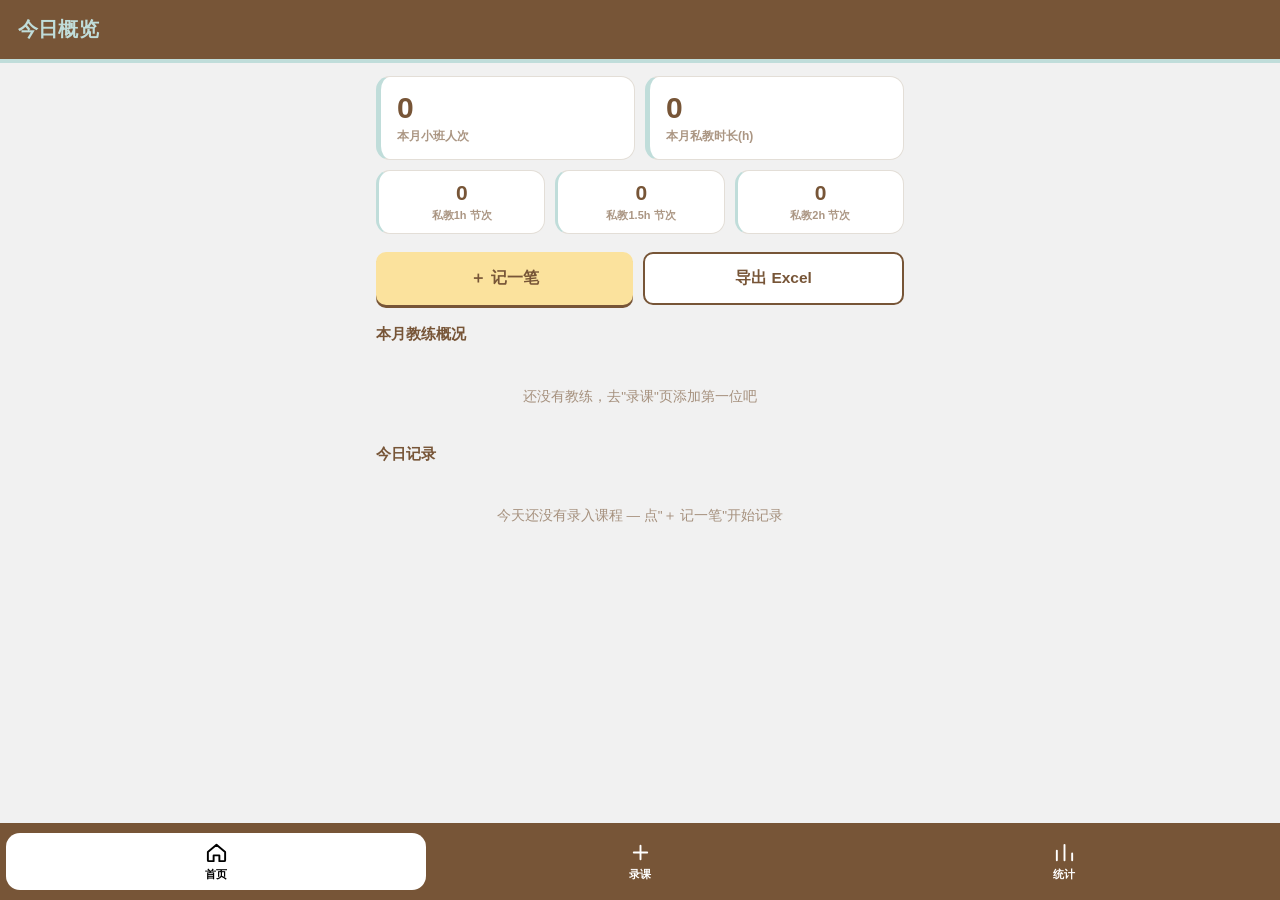
<file: index.html>
<!doctype html>
<html lang="zh-CN">
<head>
<meta charset="UTF-8" />
<meta name="viewport" content="width=device-width, initial-scale=1, viewport-fit=cover, maximum-scale=1" />
<meta name="theme-color" content="#775537" />
<meta name="apple-mobile-web-app-capable" content="yes" />
<meta name="apple-mobile-web-app-status-bar-style" content="black-translucent" />
<meta name="apple-mobile-web-app-title" content="课时统计" />
<link rel="apple-touch-icon" href="icons/apple-touch-icon.png" />
<link rel="manifest" href="manifest.json" />
<title>教练课时统计</title>
<link rel="stylesheet" href="style.css?v=11" />
</head>
<body>
<div id="app">

  <header class="topbar">
    <h1 id="pageTitle">今日概览</h1>
  </header>

  <main id="views">

    <!-- 首页：本月概览 + 教练概况 + 今日记录 -->
    <section id="view-home" class="view active">
      <div class="stat-cards" id="homeStatCards"></div>
      <div class="stat-cards duration-cards" id="homeDurationCards"></div>

      <div class="quick-actions">
        <button type="button" id="quickEntryBtn" class="btn btn-primary btn-half">＋ 记一笔</button>
        <button type="button" id="quickExportBtn" class="btn btn-outline btn-half">导出 Excel</button>
      </div>

      <div class="section-head">
        <h2>本月教练概况</h2>
      </div>
      <div id="coachOverviewList" class="coach-overview-list"></div>

      <div class="section-head">
        <h2>今日记录</h2>
      </div>
      <div id="todayList" class="record-list"></div>
    </section>

    <!-- 录课页：录课表单 + 教练管理（可折叠） -->
    <section id="view-entry" class="view">
      <form id="entryForm" class="entry-form">
        <input type="hidden" id="editingId" value="" />

        <label class="field-label" for="coachSelect">教练</label>
        <select id="coachSelect" class="select-input">
          <option value="">请选择教练</option>
        </select>
        <p class="empty-hint" id="noCoachHint" style="display:none">
          还没有教练 — 在下方"管理教练"里添加一位吧
        </p>

        <label class="field-label" for="dateInput">日期</label>
        <input type="date" id="dateInput" class="text-input" required />

        <label class="field-label">课程性质</label>
        <div class="toggle-row" id="natureToggle">
          <button type="button" class="toggle-btn active" data-value="trial">体验课</button>
          <button type="button" class="toggle-btn" data-value="formal">正式课程</button>
        </div>

        <label class="field-label">课程形式</label>
        <div class="toggle-row" id="formToggle">
          <button type="button" class="toggle-btn active" data-value="group">小班课</button>
          <button type="button" class="toggle-btn" data-value="private">私教课</button>
        </div>

        <div id="groupField" class="field-block">
          <label class="field-label">本次上课人数</label>
          <div class="stepper">
            <button type="button" class="stepper-btn" data-step="-1">－</button>
            <input type="number" id="headcountInput" class="stepper-input" value="1" min="0" step="1" />
            <button type="button" class="stepper-btn" data-step="1">＋</button>
          </div>
        </div>

        <div id="privateField" class="field-block" style="display:none">
          <label class="field-label">本次时长（小时）</label>
          <div class="chip-row">
            <button type="button" class="quick-chip" data-hour="1">1h</button>
            <button type="button" class="quick-chip" data-hour="1.5">1.5h</button>
            <button type="button" class="quick-chip" data-hour="2">2h</button>
          </div>
          <div class="stepper">
            <button type="button" class="stepper-btn" data-hstep="-0.5">－</button>
            <input type="number" id="durationInput" class="stepper-input" value="1" min="0" step="0.5" />
            <button type="button" class="stepper-btn" data-hstep="0.5">＋</button>
          </div>
        </div>

        <label class="field-label" for="noteInput">备注（选填）</label>
        <textarea id="noteInput" class="text-input" rows="2" placeholder="例如：新学员试课、请假补课等"></textarea>

        <div class="form-actions">
          <button type="button" id="deleteRecordBtn" class="btn btn-danger" style="display:none">删除该记录</button>
          <button type="submit" id="submitEntryBtn" class="btn btn-primary">保存记录</button>
        </div>
      </form>

      <div class="coach-manage">
        <button type="button" id="toggleCoachManageBtn" class="link-btn">
          管理教练 <span id="coachManageArrow">▾</span>
        </button>
        <div id="coachManagePanel" class="coach-manage-panel" style="display:none">
          <div class="add-coach-row">
            <input type="text" id="newCoachName" class="text-input" placeholder="输入教练姓名" />
            <button id="addCoachBtn" class="btn btn-primary btn-compact">新增</button>
          </div>
          <div id="coachList" class="coach-list"></div>
        </div>
      </div>
    </section>

    <!-- 统计页：范围选择 + 表格 + 导出入口 -->
    <section id="view-stats" class="view">
      <div class="range-picker">
        <div class="toggle-row" id="rangeModeToggle">
          <button type="button" class="toggle-btn active" data-mode="month">按月</button>
          <button type="button" class="toggle-btn" data-mode="custom">自定义</button>
        </div>
        <div id="monthPickWrap" class="field-block">
          <input type="month" id="statsMonth" class="text-input" />
        </div>
        <div id="customPickWrap" class="field-block" style="display:none">
          <div class="range-row">
            <input type="date" id="statsStart" class="text-input" />
            <span class="range-sep">至</span>
            <input type="date" id="statsEnd" class="text-input" />
          </div>
        </div>
      </div>

      <div class="stats-toolbar">
        <button type="button" id="openExportBtn" class="btn btn-outline btn-compact">导出 Excel</button>
      </div>

      <div id="statsTableWrap"></div>
    </section>

  </main>

  <nav class="tabbar">
    <button class="tab-btn active" data-view="home">
      <svg viewBox="0 0 24 24"><path d="M3 11.5 12 4l9 7.5V20a1 1 0 0 1-1 1h-5v-6H9v6H4a1 1 0 0 1-1-1z"/></svg>
      <span>首页</span>
    </button>
    <button class="tab-btn" data-view="entry">
      <svg viewBox="0 0 24 24"><path d="M12 5v14M5 12h14"/></svg>
      <span>录课</span>
    </button>
    <button class="tab-btn" data-view="stats">
      <svg viewBox="0 0 24 24"><path d="M4 20V10M12 20V4M20 20v-7"/></svg>
      <span>统计</span>
    </button>
  </nav>

  <!-- 导出弹窗 -->
  <div id="exportModal" class="modal-overlay" style="display:none">
    <div class="modal-card">
      <div class="modal-head">
        <h3>导出 Excel</h3>
        <button type="button" id="closeExportBtn" class="modal-close" aria-label="关闭">×</button>
      </div>

      <div class="field-block">
        <label class="field-label">导出时间段</label>
        <div class="chip-row">
          <button type="button" class="quick-chip" data-range="thisMonth">本月</button>
          <button type="button" class="quick-chip" data-range="lastMonth">上月</button>
        </div>
        <div class="range-row">
          <input type="date" id="exportStart" class="text-input" />
          <span class="range-sep">至</span>
          <input type="date" id="exportEnd" class="text-input" />
        </div>
      </div>

      <div class="field-block">
        <label class="field-label">导出教练</label>
        <div id="exportCoachChecks" class="check-list"></div>
      </div>

      <div class="field-block">
        <label class="field-label">导出内容</label>
        <div class="toggle-row" id="exportContentToggle">
          <button type="button" class="toggle-btn active" data-value="summary">仅汇总表</button>
          <button type="button" class="toggle-btn" data-value="full">汇总+明细</button>
        </div>
      </div>

      <button id="exportBtn" class="btn btn-primary btn-block">确认导出</button>
      <p id="exportHint" class="empty-hint"></p>
    </div>
  </div>

</div>

<script src="js/xlsx.full.min.js?v=11"></script>
<script src="app.js?v=11" defer></script>
<script>
if ('serviceWorker' in navigator) {
  window.addEventListener('load', () => navigator.serviceWorker.register('sw.js').catch(() => {}));
}
</script>
</body>
</html>
</file>
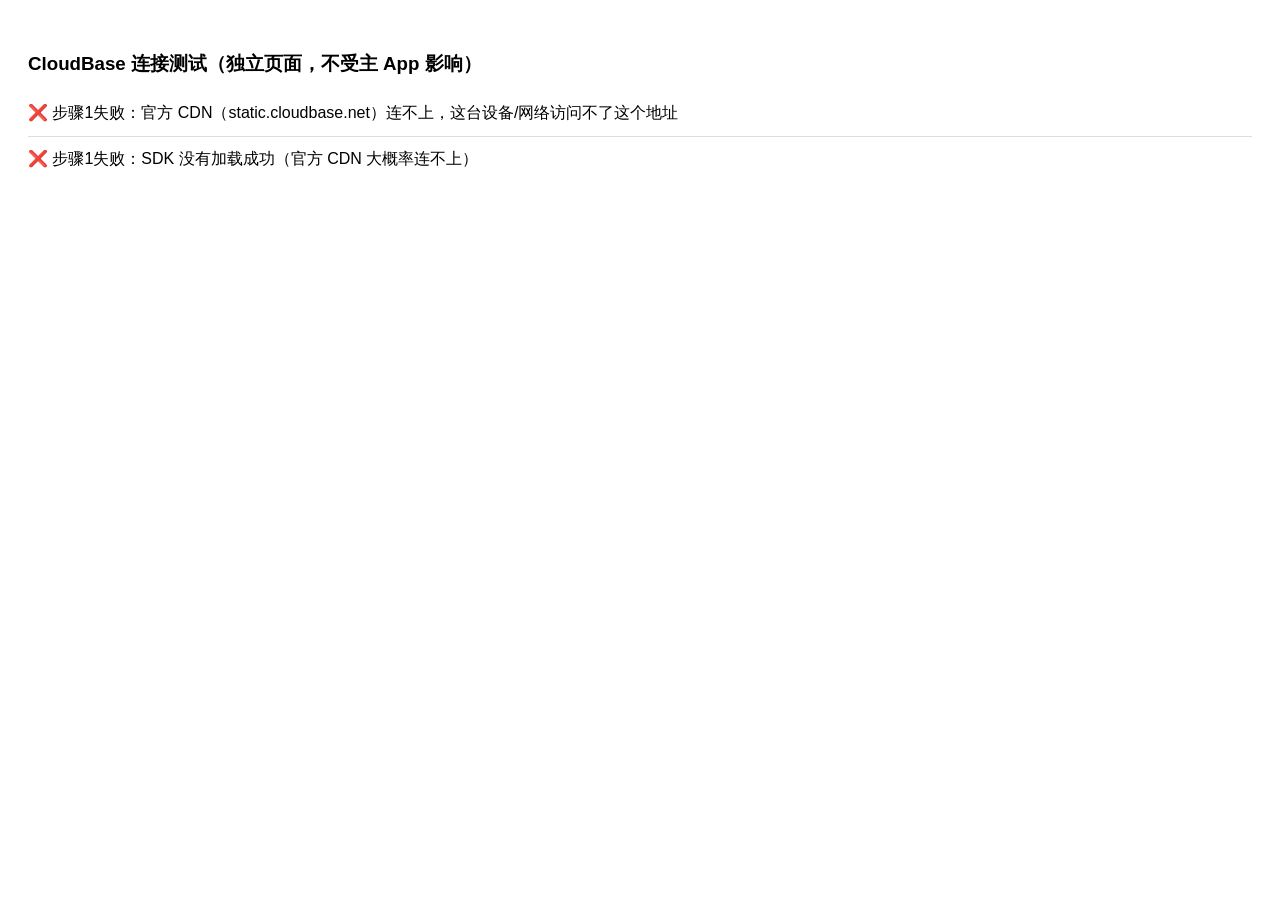
<file: debug-cloudbase.html>
<!doctype html>
<html lang="zh-CN">
<head>
<meta charset="UTF-8" />
<meta name="viewport" content="width=device-width, initial-scale=1" />
<title>CloudBase 连接测试</title>
</head>
<body style="font-family:sans-serif;padding:20px;font-size:16px;line-height:1.8;word-break:break-all;">
<h3>CloudBase 连接测试（独立页面，不受主 App 影响）</h3>
<div id="out">正在加载官方 SDK...</div>

<script src="https://static.cloudbase.net/cloudbase-js-sdk/3.9.4/cloudbase.full.js"
        onerror="document.getElementById('out').innerHTML='❌ 步骤1失败：官方 CDN（static.cloudbase.net）连不上，这台设备/网络访问不了这个地址'"></script>
<script>
  window.addEventListener('load', async () => {
    const out = document.getElementById('out');
    function log(msg) { out.innerHTML += '<div style="margin-top:8px;padding-top:8px;border-top:1px solid #ddd;">' + msg + '</div>'; }

    if (typeof cloudbase === 'undefined') {
      log('❌ 步骤1失败：SDK 没有加载成功（官方 CDN 大概率连不上）');
      return;
    }
    log('✅ 步骤1成功：官方 CDN 的 SDK 加载成功');

    try {
      const app = cloudbase.init({ env: 'worktime-d0g4mlkmp3769259b', region: 'ap-shanghai' });
      log('✅ 步骤2成功：init() 初始化成功');

      const auth = app.auth({ persistence: 'local' });
      log('正在尝试匿名登录...（步骤3）');
      const { data, error } = await auth.signInAnonymously();
      if (error) {
        log('❌ 步骤3失败：匿名登录报错<br>' + JSON.stringify(error));
      } else {
        log('✅ 步骤3成功：匿名登录成功！<br>' + JSON.stringify(data));

        log('正在尝试写入一条测试数据...（步骤4）');
        const db = app.database();
        try {
          const res = await db.collection('coaches').add({ name: '__debug_test__', status: 'active', createdAt: Date.now() });
          log('✅ 步骤4成功：写入数据库成功！文档ID: ' + JSON.stringify(res));
        } catch (dbErr) {
          log('❌ 步骤4失败：写入数据库报错<br>' + (dbErr && dbErr.message ? dbErr.message : JSON.stringify(dbErr)));
        }
      }
    } catch (e) {
      log('❌ 出错：' + (e && e.message ? e.message : JSON.stringify(e)));
    }
  });
</script>
</body>
</html>
</file>
<file: style.css>
:root {
  --c1: #775537;   /* Old Copper — 品牌主色：顶部栏/底部栏背景、表头、选中态 */
  --c2: #FBE29D;   /* Butter Yellow — 强调色：主按钮、高亮行、选中的快捷芯片 */
  --c3: #C0DDDA;   /* Nebula — 次要强调：色条、徽标、顶部辅助色 */
  --c4: #F1F1F1;   /* Seashell — 页面背景 */
  --color-ink: #775537;
  --color-ink-muted: rgba(119, 85, 55, 0.62);
  --color-surface: #FFFFFF;
  --color-bg: #F1F1F1;
  --color-border: #E3DED7;
  --color-danger: #C4453D;
  --radius-card: 14px;
  --radius-btn: 10px;
  --radius-chip: 999px;
}

* { box-sizing: border-box; }

html, body {
  margin: 0;
  padding: 0;
  background: var(--color-bg);
  color: var(--color-ink);
  font-family: -apple-system, BlinkMacSystemFont, "Segoe UI", "PingFang SC", "Microsoft YaHei", sans-serif;
  -webkit-tap-highlight-color: transparent;
  scrollbar-width: none;
  -ms-overflow-style: none;
  overflow-x: hidden;
  width: 100%;
}
html::-webkit-scrollbar, body::-webkit-scrollbar { display: none; width: 0; height: 0; }

#app {
  min-height: 100vh;
  min-height: 100dvh;
}

/* ---------- Top bar：颜色1 + 颜色3 ---------- */
.topbar {
  background: var(--c1);
  color: var(--c3);
  padding: calc(env(safe-area-inset-top, 0px) + 16px) 18px 16px;
  position: fixed;
  top: 0;
  left: 0;
  right: 0;
  z-index: 10;
  border-bottom: 4px solid var(--c3);
}
.topbar h1 { margin: 0; font-size: 20px; font-weight: 800; letter-spacing: 0.2px; color: var(--c3); }

#views {
  padding: calc(env(safe-area-inset-top, 0px) + 76px) 16px 110px;
  max-width: 560px;
  width: 100%;
  margin: 0 auto;
  scrollbar-width: none;
  -ms-overflow-style: none;
}
#views::-webkit-scrollbar { display: none; width: 0; height: 0; }

.view { display: none; }
.view.active { display: block; animation: fadein .18s ease; }
@keyframes fadein { from { opacity: 0; transform: translateY(4px); } to { opacity: 1; transform: translateY(0); } }

/* ---------- Tab bar：默认颜色1底白字，选中变白底黑字 ---------- */
.tabbar {
  position: fixed;
  bottom: 0;
  left: 0;
  right: 0;
  display: flex;
  background: var(--c1);
  padding: 8px 6px calc(env(safe-area-inset-bottom, 0px) + 8px);
  z-index: 20;
  gap: 4px;
}
.tab-btn {
  flex: 1;
  display: flex;
  flex-direction: column;
  align-items: center;
  gap: 3px;
  background: none;
  border: none;
  padding: 8px 2px;
  margin: 2px 0;
  border-radius: 14px;
  color: #FFFFFF;
  font-size: 11px;
  font-weight: 700;
  font-family: inherit;
}
.tab-btn svg {
  width: 23px; height: 23px;
  fill: none;
  stroke: currentColor;
  stroke-width: 2;
  stroke-linecap: round;
  stroke-linejoin: round;
}
.tab-btn.active { background: #FFFFFF; color: #000000; font-weight: 800; }

/* ---------- Cards / stats ---------- */
.stat-cards {
  display: grid;
  grid-template-columns: 1fr 1fr;
  gap: 10px;
  margin-bottom: 18px;
}
.stat-card {
  background: var(--color-surface);
  border: 1px solid var(--color-border);
  border-left: 5px solid var(--c3);
  border-radius: var(--radius-card);
  padding: 14px 16px;
}
.stat-card .num { font-size: 30px; font-weight: 800; color: var(--color-ink); line-height: 1.1; font-variant-numeric: tabular-nums; letter-spacing: -0.5px; }
.stat-card .lbl { font-size: 12px; color: var(--color-ink-muted); margin-top: 4px; font-weight: 600; }

.duration-cards { grid-template-columns: repeat(3, 1fr); margin-top: -8px; }
.duration-cards .stat-card { padding: 10px 8px; text-align: center; border-left-width: 3px; }
.duration-cards .num { font-size: 21px; }
.duration-cards .lbl { font-size: 11px; }

.section-head { display: flex; justify-content: space-between; align-items: baseline; margin: 6px 0 10px; }
.section-head h2 { font-size: 15px; margin: 0; color: var(--color-ink); font-weight: 800; }

.record-list { display: flex; flex-direction: column; gap: 8px; }
.record-item {
  background: var(--color-surface);
  border: 1px solid var(--color-border);
  border-radius: var(--radius-card);
  padding: 12px 14px;
  display: flex;
  justify-content: space-between;
  align-items: center;
  gap: 10px;
}
.record-item .ri-main { display: flex; flex-direction: column; gap: 2px; }
.record-item .ri-coach { font-weight: 800; font-size: 14.5px; color: var(--color-ink); }
.record-item .ri-meta { font-size: 12.5px; color: var(--color-ink-muted); }
.record-item .ri-value {
  font-weight: 800;
  color: var(--color-ink);
  font-size: 13.5px;
  white-space: nowrap;
  background: var(--c3);
  padding: 4px 10px;
  border-radius: var(--radius-chip);
}
.record-item { cursor: pointer; }

.empty-hint { color: var(--color-ink-muted); font-size: 13.5px; text-align: center; padding: 18px 10px; line-height: 1.6; }

/* ---------- Forms ---------- */
.field-label { display: block; font-size: 13px; font-weight: 800; color: var(--color-ink); margin: 18px 0 8px; }
.field-label:first-of-type { margin-top: 0; }

.text-input, .select-input {
  width: 100%;
  min-width: 0;
  background: var(--color-surface);
  border: 1.5px solid var(--color-border);
  border-radius: var(--radius-btn);
  padding: 12px 14px;
  font-size: 15px;
  font-family: inherit;
  color: var(--color-ink);
  font-weight: 600;
}
.text-input:focus, .select-input:focus { outline: none; border-color: var(--c1); }

input[type="date"], input[type="month"] {
  width: 100%;
  min-width: 0;
  max-width: 100%;
  box-sizing: border-box;
  font-size: 14px;
  padding-right: 8px;
  -webkit-appearance: none;
  appearance: none;
}
input[type="date"]::-webkit-date-and-time-value { text-align: left; }

.select-input {
  appearance: none;
  -webkit-appearance: none;
  background-image: url("data:image/svg+xml;utf8,<svg xmlns='http://www.w3.org/2000/svg' viewBox='0 0 24 24' fill='none' stroke='%23775537' stroke-width='2.4' stroke-linecap='round' stroke-linejoin='round'><path d='M6 9l6 6 6-6'/></svg>");
  background-repeat: no-repeat;
  background-position: right 12px center;
  background-size: 18px;
  padding-right: 38px;
}

.chip-row { display: flex; flex-wrap: wrap; gap: 8px; }

.quick-chip {
  border: 1.5px solid var(--c1);
  background: var(--color-surface);
  color: var(--color-ink);
  border-radius: var(--radius-chip);
  padding: 8px 14px;
  font-size: 13.5px;
  font-weight: 800;
  font-family: inherit;
  margin-right: 8px;
}
.quick-chip.active { background: var(--c2); border-color: var(--c2); color: var(--color-ink); }

.toggle-row { display: flex; gap: 8px; }
.toggle-btn {
  flex: 1;
  padding: 12px 8px;
  border: 1.5px solid var(--color-border);
  background: var(--color-surface);
  border-radius: var(--radius-btn);
  font-size: 14.5px;
  font-family: inherit;
  color: var(--color-ink-muted);
  font-weight: 700;
}
.toggle-btn.active { background: var(--c1); border-color: var(--c1); color: #FFFFFF; }

.field-block { margin-top: 14px; }

.stepper { display: flex; align-items: center; gap: 12px; margin-top: 8px; }
.stepper-btn {
  width: 46px; height: 46px;
  border-radius: 50%;
  border: 1.5px solid var(--c1);
  background: var(--color-surface);
  font-size: 20px;
  font-weight: 800;
  color: var(--color-ink);
}
.stepper-btn:active { background: var(--c1); color: #fff; }
.stepper-input {
  flex: 1;
  text-align: center;
  font-size: 21px;
  font-weight: 800;
  border: 1.5px solid var(--color-border);
  border-radius: var(--radius-btn);
  padding: 10px;
  font-family: inherit;
  color: var(--color-ink);
  font-variant-numeric: tabular-nums;
}

.form-actions { margin-top: 28px; display: flex; flex-direction: column; gap: 12px; }

.btn {
  border: none;
  border-radius: var(--radius-btn);
  padding: 14px 18px;
  font-size: 15.5px;
  font-weight: 800;
  font-family: inherit;
  transition: transform .05s ease;
}
.btn-primary {
  background: var(--c2);
  color: var(--color-ink);
  box-shadow: 0 3px 0 var(--c1);
}
.btn-primary:active { transform: translateY(3px); box-shadow: 0 0 0 var(--c1); }
.btn-outline {
  background: var(--color-surface);
  color: var(--color-ink);
  border: 2px solid var(--c1);
}
.btn-danger { background: var(--color-surface); color: var(--color-danger); border: 2px solid var(--color-danger); }
.btn-compact { padding: 11px 16px; white-space: nowrap; }
.btn-block { width: 100%; margin-top: 8px; }
.btn-half { flex: 1; }

/* ---------- Coaches ---------- */
.add-coach-row { display: flex; gap: 8px; margin-bottom: 18px; }
.add-coach-row .text-input { flex: 1; }
.coach-list { display: flex; flex-direction: column; gap: 8px; }
.coach-item {
  background: var(--color-surface);
  border: 1px solid var(--color-border);
  border-radius: var(--radius-card);
  padding: 12px 14px;
  display: flex;
  flex-direction: column;
  gap: 10px;
}
.coach-item .ci-top { display: flex; align-items: center; flex-wrap: wrap; gap: 4px; }
.coach-item .ci-name { font-weight: 800; font-size: 15px; color: var(--color-ink); }
.coach-item .ci-status { font-size: 11.5px; margin-left: 8px; padding: 3px 9px; border-radius: var(--radius-chip); font-weight: 700; color: var(--color-ink); }
.coach-item .ci-status.active { background: var(--c3); }
.coach-item .ci-status.disabled { background: var(--c2); }
.coach-item .ci-actions { display: flex; gap: 8px; }
.ci-actions button {
  flex: 1;
  border: 1.5px solid var(--color-border);
  background: var(--color-surface);
  border-radius: var(--radius-btn);
  padding: 7px 6px;
  font-size: 12.5px;
  font-weight: 700;
  font-family: inherit;
  color: var(--color-ink);
}
.ci-actions button.ci-danger { border-color: var(--color-danger); color: var(--color-danger); }

/* ---------- Stats table ---------- */
.range-picker { margin-bottom: 18px; }
.range-row { display: flex; align-items: center; gap: 8px; margin-top: 8px; }
.range-row .text-input { flex: 1; min-width: 0; }
.range-sep { color: var(--color-ink-muted); font-size: 13px; font-weight: 600; }

/* 横向滚动容器：可拖动，但隐藏滚动条 */
.table-scroll {
  overflow-x: auto;
  scrollbar-width: none;
  -ms-overflow-style: none;
}
.table-scroll::-webkit-scrollbar { display: none; height: 0; width: 0; }

.stats-table { width: 100%; border-collapse: collapse; background: var(--color-surface); border-radius: var(--radius-card); overflow: hidden; border: 1px solid var(--color-border); }
.stats-table th, .stats-table td { padding: 11px 8px; font-size: 12.5px; text-align: center; border-bottom: 1px solid var(--color-border); }
.stats-table th { background: var(--c1); color: #FFFFFF; font-weight: 800; font-size: 11.5px; }
.stats-table td.coach-name { text-align: left; font-weight: 800; color: var(--color-ink); }
.stats-table tr:last-child td { border-bottom: none; }
.stats-table tbody tr { cursor: pointer; }
.stats-table tfoot td { font-weight: 800; background: var(--c2); color: var(--color-ink); }

.detail-panel { margin-top: 10px; padding: 10px 12px; background: var(--c3); border-radius: var(--radius-card); font-size: 13px; }
.detail-panel .dp-row { display: flex; justify-content: space-between; padding: 6px 0; border-bottom: 1px dashed rgba(119,85,55,0.18); }
.detail-panel .dp-row:last-child { border-bottom: none; }

/* ---------- Export ---------- */
.check-list { display: flex; flex-direction: column; gap: 8px; margin-top: 6px; }
.check-item { display: flex; align-items: center; gap: 10px; background: var(--color-surface); border: 1px solid var(--color-border); border-radius: var(--radius-btn); padding: 10px 12px; font-size: 14px; font-weight: 600; color: var(--color-ink); }
.check-item input { width: 18px; height: 18px; accent-color: var(--c1); }

/* ---------- Home page enrichment ---------- */
.quick-actions { display: flex; gap: 10px; margin-bottom: 20px; }

.coach-overview-list { display: flex; flex-direction: column; gap: 8px; margin-bottom: 4px; }
.coach-overview-item {
  background: var(--color-surface);
  border: 1px solid var(--color-border);
  border-left: 4px solid var(--c3);
  border-radius: var(--radius-card);
  padding: 12px 14px;
  display: flex;
  justify-content: space-between;
  align-items: center;
}
.coach-overview-item .co-main { display: flex; flex-direction: column; gap: 3px; min-width: 0; }
.coach-overview-item .co-name { font-weight: 800; font-size: 14.5px; color: var(--color-ink); }
.coach-overview-item .co-duration { font-size: 11px; color: var(--color-ink-muted); font-weight: 600; }
.coach-overview-item .co-metrics { display: flex; gap: 14px; font-size: 12.5px; color: var(--color-ink-muted); font-weight: 600; flex-shrink: 0; }
.coach-overview-item .co-metrics b { color: var(--color-ink); font-size: 13.5px; }

/* ---------- Entry page: collapsible coach management ---------- */
.coach-manage { margin-top: 30px; border-top: 1px solid var(--color-border); padding-top: 16px; }
.link-btn {
  background: none;
  border: none;
  color: var(--color-ink);
  font-weight: 800;
  font-size: 14px;
  font-family: inherit;
  padding: 4px 0;
}
.coach-manage-panel { margin-top: 12px; }

/* ---------- Stats toolbar ---------- */
.stats-toolbar { display: flex; justify-content: flex-end; margin-bottom: 14px; }

/* ---------- Export modal ---------- */
.modal-overlay {
  position: absolute;
  inset: 0;
  background: rgba(119, 85, 55, 0.5);
  display: flex;
  align-items: flex-end;
  justify-content: center;
  z-index: 50;
}
.modal-card {
  background: var(--color-surface);
  width: 100%;
  max-height: 86%;
  overflow-y: auto;
  border-radius: 20px 20px 0 0;
  padding: 20px 18px calc(env(safe-area-inset-bottom, 0px) + 20px);
  border-top: 4px solid var(--c2);
  scrollbar-width: none;
  -ms-overflow-style: none;
}
.modal-card::-webkit-scrollbar { display: none; width: 0; height: 0; }
.modal-head { display: flex; justify-content: space-between; align-items: center; margin-bottom: 4px; }
.modal-head h3 { margin: 0; font-size: 17px; color: var(--color-ink); font-weight: 800; }
.modal-close {
  background: none;
  border: none;
  font-size: 22px;
  line-height: 1;
  color: var(--color-ink-muted);
  padding: 4px 6px;
}
</file>
